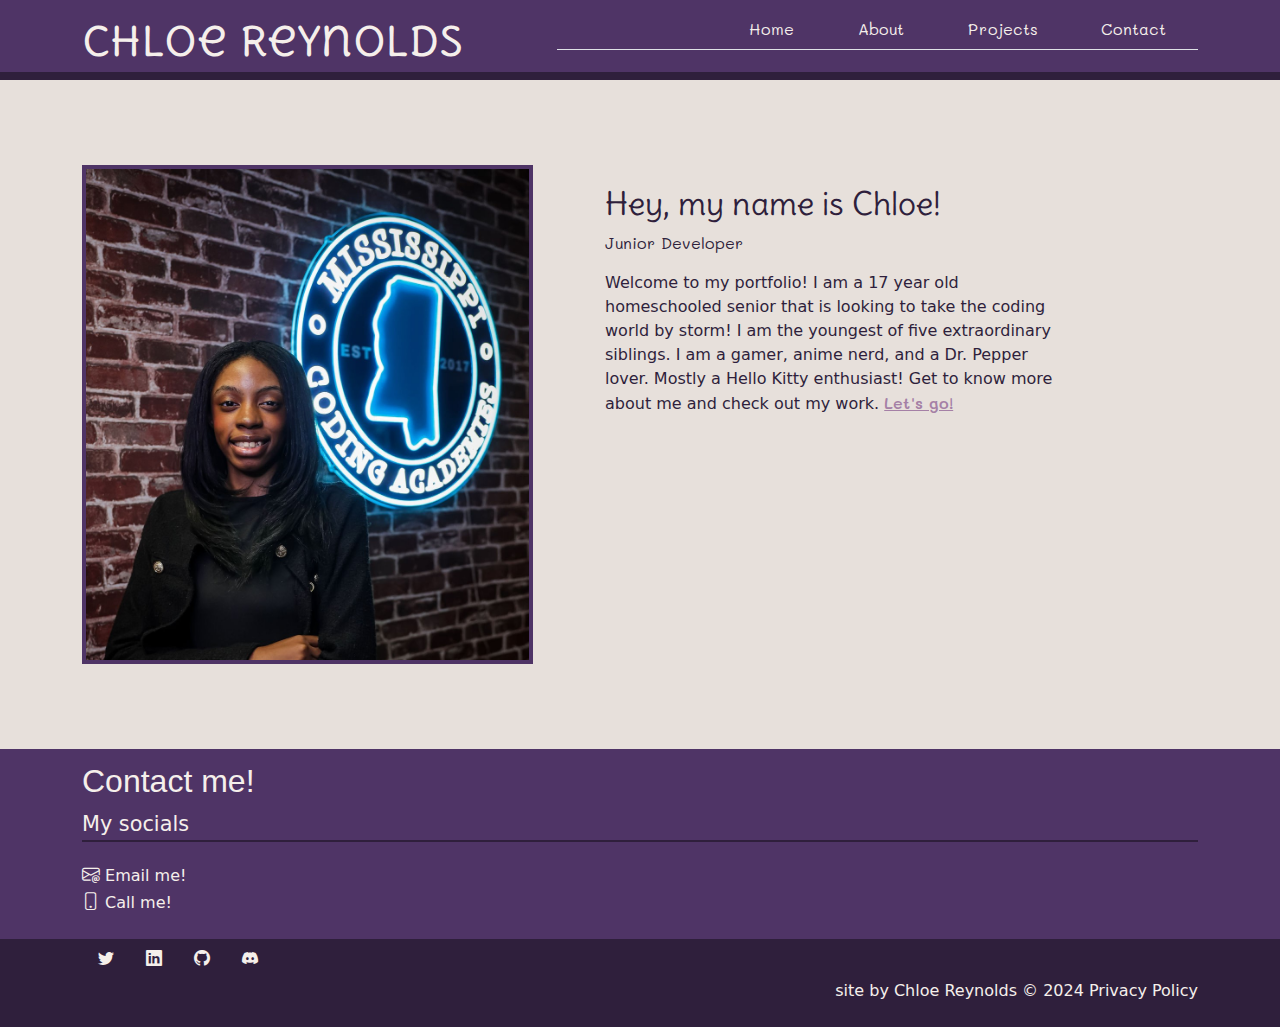
<file: index.html>
<!DOCTYPE html>
<html lang="en">
<head>
    <meta charset="UTF-8">
    <meta name="viewport" content="width=device-width, initial-scale=1.0">
    <link rel="preconnect" href="https://fonts.googleapis.com">
<link rel="preconnect" href="https://fonts.gstatic.com" crossorigin>
<link href="https://fonts.googleapis.com/css2?family=Delius&family=Delius+Unicase:wght@400;700&family=Mali:ital,wght@0,200;0,300;0,400;0,500;0,600;0,700;1,200;1,300;1,400;1,500;1,600;1,700&display=swap" rel="stylesheet">
    <link href="https://cdn.jsdelivr.net/npm/bootstrap@5.3.3/dist/css/bootstrap.min.css" rel="stylesheet" integrity="sha384-QWTKZyjpPEjISv5WaRU9OFeRpok6YctnYmDr5pNlyT2bRjXh0JMhjY6hW+ALEwIH" crossorigin="anonymous">
    <link rel="stylesheet" href="https://cdn.jsdelivr.net/npm/bootstrap-icons@1.11.3/font/bootstrap-icons.min.css">
    <link rel="stylesheet" href="css/style.css">
    <title>My Portfolio</title>
</head>
<body>
    <!-- header -->
    <header class="header" id="header">
        <section class="section" id="headerSection">
            <div class="container-fluid">
            <!-- mobile navbar -->
            <nav class="navbar navbar-expand-lg d-lg-none">
                    <a href="index.html" class="navbar-brand heading-hs1 text-capitalize">chloe reynolds</a>
                    <button
                    class="navbar-toggler button-icon" 
                    type="button" 
                    data-bs-toggle="collapse" 
                    data-bs-target="#navbarToggleID" 
                    aria-controls="navbarToggleID" 
                    aria-expanded="false" 
                    aria-label="Toggle navigation">
                        <span class="navbar-toggler-icon">
                            <span class="visually-hidden">button</span>
                        </span>
                    </button>
                    <div class="collapse navbar-collapse" id="navbarToggleID">
                        <div class="navbar-nav">
                            <a href="index.html" class="nav-link text-capitalize nav-text">home</a>
                            <a href="about.html" class="nav-link text-capitalize nav-text">about</a>
                            <a href="project.html" class="nav-link text-capitalize nav-text">projects</a>
                            <a href="#footerSection" class="nav-link text-capitalize nav-text">contacts</a>
                        </div>
                    </div>
                </div>
                </nav>
            </section>
            <section class="section" id="headerSection">
                <div class="container">
                    <div class="row">
                        <!-- laptop and larger devices display -->
                            <div class="col-lg-5 d-none d-lg-flex">
                                <a href="index.html" class="text-decoration-none">
                                    <h1 class="heading-hs1 pt-3  text-capitalize">chloe reynolds</h1>
                                </a>
                            </div>
                            <div class="col-lg-7">
                                <nav class="nav nav-tabs d-none d-lg-flex justify-content-lg-end pt-2">
                                    <a href="index.html" class="nav-link text-decoration-none text-capitalize nav-text">home</a>
                                    <a href="about.html" class="nav-link text-decoration-none text-capitalize nav-text">about</a>
                                    <a href="project.html" class="nav-link text-decoration-none text-capitalize nav-text">projects</a>
                                    <a href="#footerSection" class="nav-link text-decoration-none text-capitalize nav-text">contact</a>
                                </nav>
                            </div>
                    </div>
                </div>
            </section>
    </header>
    <!-- main -->
    <main class="main" id="main">
        <section class="section" id="homeSection">
            <div class="container">
                <div class="row">
                    <div class="col-md-5">
                        <div class="image-border">
                            <img src="images/chloe.jpeg" alt="me standing up with a glowing sign behind her saying 'mississippi coding academies' and smiling" class="img-fluid image-port w-100">
                        </div>
                    </div>
                    <div class="col-md-6">
                        <div class="main-introduction-box px-5">
                            <h2 class="introduction-header">Hey, my name is Chloe!</h2>
                            <p class="subheading-intro text-capitalize">junior developer</p>
                            <p class="intro-text">Welcome to my portfolio! I am a 17 year old homeschooled senior that is looking to take the coding world by storm! I am the youngest of five extraordinary siblings. I am a gamer, anime nerd, and a Dr. Pepper lover. Mostly a Hello Kitty enthusiast! Get to know more about me and check out my work. <a class="link-color link-underline-opacity-25 link-underline-opacity-100-hover" href="about.html">Let's go!</a>
                        </p>
                        </div>
                    </div>
                </div>
            </div>
        </section>
    </main>
<!-- footer -->
    <footer class="footer" id="footerSection">
        <section class="section pb-2" id="footerSection">
            <div class="container">
                    <p class="contact-header text-center text-md-start py-2">Contact me!</p>
                    <p class="social-subheading text-center text-md-start">My socials</p>
                    <div class="socials-box">
                        <ul class="socials list-unstyled text-center text-md-start">
                            <a href="mailto:chloreynolds07@gmail.com" class="email text-decoration-none">
                                <li class="social-list">
                                    <i class="bi bi-envelope-at icon-socials"></i>
                                    <span class="visually-hidden">email</span>
                                    Email me!
                                </li>
                            </a>
                            <a href="tel: 769-(487)-(5805)" class="phone-number text-decoration-none">
                                <li class="social-list">
                                    <i class="bi bi-phone icon-socials"></i>
                                    <span class="visually-hidden">phone number</span>
                                    Call me!
                                </li>
                            </a>
                        </ul>
                    </div>
                </div>
            </section>
                <section class="section pb-2" id="footerSection2">
                    <div class="container">
                        <nav class="nav justify-content-center justify-content-md-start">
                            <a href="https://x.com/chloreynolds07" class="nav-link twitter-link social-item" target="_blank">
                                <i class="bi bi-twitter"></i>
                                <span class="visually-hidden">twitter</span>
                            </a>
                            <a href="https://www.linkedin.com/in/chloe-reynolds-a33817331" class="nav-link linkedin-link social-item" target="_blank">
                                <i class="bi bi-linkedin"></i>
                                <span class="visually-hidden">linkedin</span>
                            </a>
                            <a href="https://github.com/chloereynolds07" class="nav-link github-link social-item" target="_blank">
                                <i class="bi bi-github"></i>
                                <span class="visually-hidden">github</span>
                            </a>
                            <a href="https://discordapp.com/users/1296514521694867478" class="nav-link discord-link social-item" target="_blank">
                                <i class="bi bi-discord"></i>
                                <span class="visually-hidden">discord</span>
                            </a>
                        </nav>
                    <p class="colophon text-center text-md-end colophon-text">site by Chloe Reynolds &copy; 2024 Privacy Policy</p>
                    </div>
                </section>
    </footer> 
</body>
<script src="https://cdn.jsdelivr.net/npm/bootstrap@5.3.3/dist/js/bootstrap.bundle.min.js" integrity="sha384-YvpcrYf0tY3lHB60NNkmXc5s9fDVZLESaAA55NDzOxhy9GkcIdslK1eN7N6jIeHz" crossorigin="anonymous"></script>
</html>
</file>
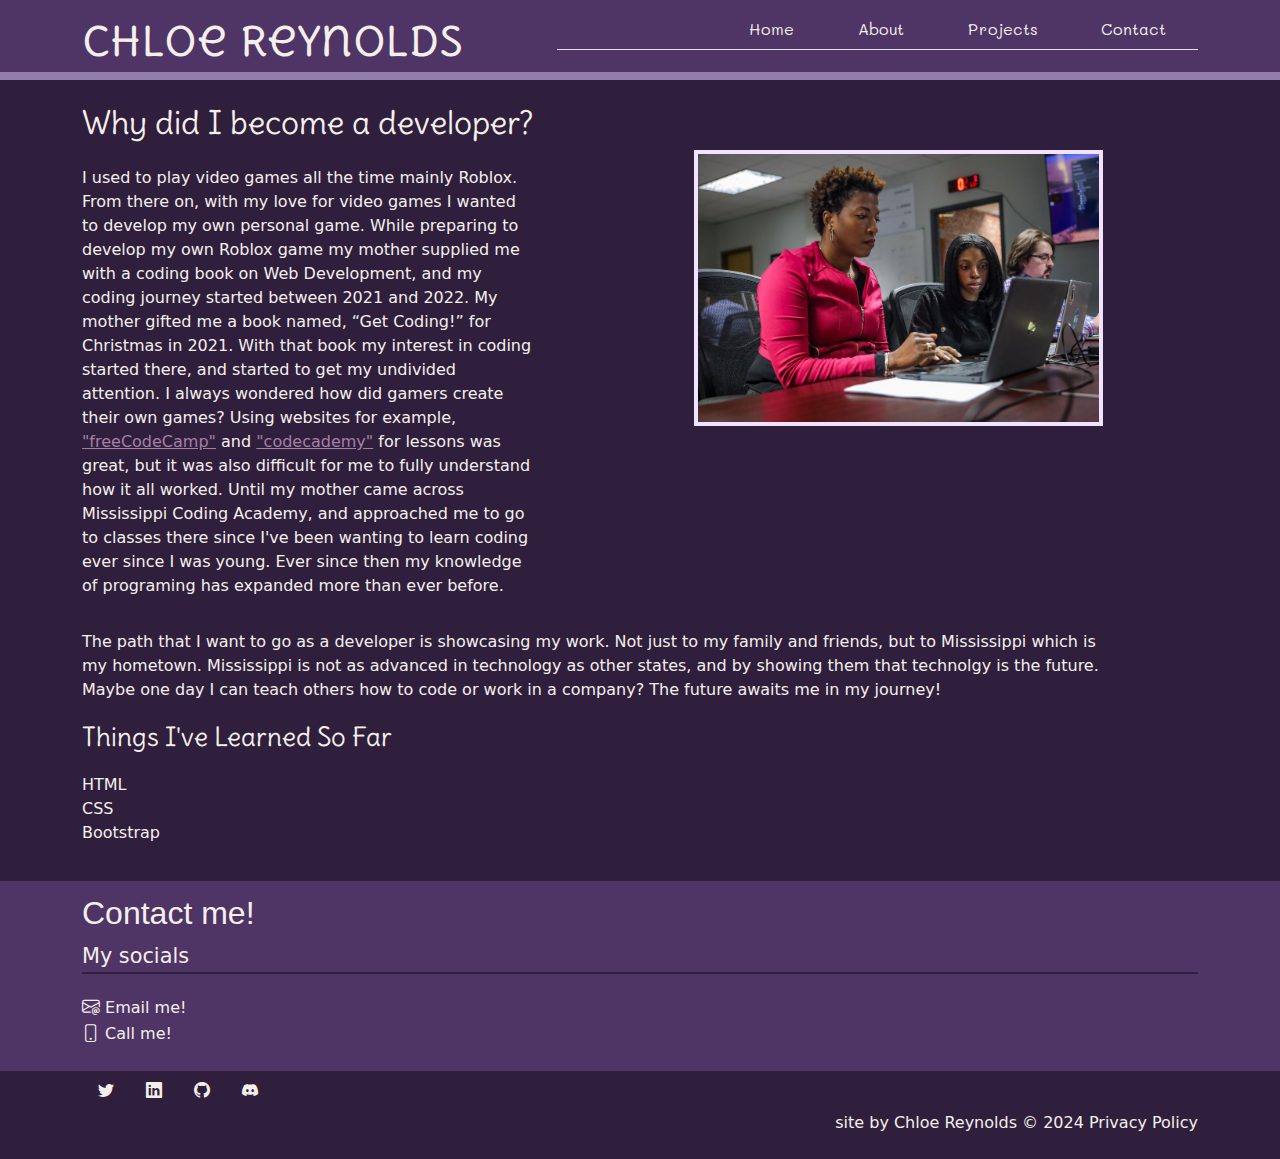
<file: about.html>
<!DOCTYPE html>
<html lang="en">
<head>
    <meta charset="UTF-8">
    <meta name="viewport" content="width=device-width, initial-scale=1.0">
    <link rel="preconnect" href="https://fonts.googleapis.com">
    <link rel="preconnect" href="https://fonts.gstatic.com" crossorigin>
    <link href="https://fonts.googleapis.com/css2?family=Delius&family=Delius+Unicase:wght@400;700&family=Mali:ital,wght@0,200;0,300;0,400;0,500;0,600;0,700;1,200;1,300;1,400;1,500;1,600;1,700&display=swap" rel="stylesheet">
    <link href="https://cdn.jsdelivr.net/npm/bootstrap@5.3.3/dist/css/bootstrap.min.css" rel="stylesheet" integrity="sha384-QWTKZyjpPEjISv5WaRU9OFeRpok6YctnYmDr5pNlyT2bRjXh0JMhjY6hW+ALEwIH" crossorigin="anonymous">
    <link rel="stylesheet" href="https://cdn.jsdelivr.net/npm/bootstrap-icons@1.11.3/font/bootstrap-icons.min.css">
    <link rel="stylesheet" href="css/style.css">
    <title>My Portfolio</title>
</head>
<body>
    <!-- header -->
    <header class="header" id="header">
        <section class="section" id="headerSection">
            <div class="container-fluid">
            <!-- mobile navbar -->
            <nav class="navbar d-lg-none">
                    <a href="index.html" class="navbar-brand heading-hs1 text-capitalize">chloe reynolds</a>
                    <button
                    class="navbar-toggler button-icon" 
                    type="button" 
                    data-bs-toggle="collapse" 
                    data-bs-target="#navbarToggleID" 
                    aria-controls="navbarToggleID" 
                    aria-expanded="false" 
                    aria-label="Toggle navigation">
                        <span class="navbar-toggler-icon">
                            <span class="visually-hidden">button</span>
                        </span>
                    </button>
                    <div class="collapse navbar-collapse" id="navbarToggleID">
                        <div class="navbar-nav">
                            <a href="index.html" class="nav-link text-capitalize nav-text">home</a>
                            <a href="about.html" class="nav-link text-capitalize nav-text">about</a>
                            <a href="project.html" class="nav-link text-capitalize nav-text">projects</a>
                            <a href="#footerSection" class="nav-link text-capitalize nav-text">contacts</a>
                        </div>
                    </div>
                </div>
                </nav>
            </section>
            <section class="section" id="headerSection">
                <div class="container">
                    <div class="row">
                        <!-- laptop and larger devices display -->
                            <div class="col-lg-5 d-none d-lg-flex">
                                <a href="index.html" class="text-decoration-none">
                                    <h1 class="heading-hs1 pt-3  text-capitalize">chloe reynolds</h1>
                                </a>
                            </div>
                            <div class="col-lg-7">
                                <nav class="nav nav-tabs d-none d-lg-flex justify-content-lg-end pt-2">
                                    <a href="index.html" class="nav-link text-decoration-none text-capitalize nav-text">home</a>
                                    <a href="about.html" class="nav-link text-decoration-none text-capitalize nav-text">about</a>
                                    <a href="project.html" class="nav-link text-decoration-none text-capitalize nav-text">projects</a>
                                    <a href="#footerSection" class="nav-link text-decoration-none text-capitalize nav-text">contact</a>
                                </nav>
                            </div>
                    </div>
                </div>
            </section>
    </header>
    <!-- main -->
    <main class="main" id="main">
        <section class="section" id="aboutSection">
            <div class="container">
                    <h2 class="about-header pt-1 text-center text-lg-start">Why did I become a developer?</h2>
                <div class="row">
                    <div class="col-md-5 pt-3">
                        <p class="about-text">I used to play video games all the time mainly Roblox. From there on, with my love for video games I wanted to develop my own personal game. While preparing to develop my own Roblox game my mother supplied me with a coding book on Web Development, and my coding journey started between 2021 and 2022. My mother gifted me a book named, “Get Coding!” for Christmas in 2021. With that book my interest in coding started there, and started to get my undivided attention. I always wondered how did gamers create their own games? Using websites for example, <a href="https://www.freecodecamp.org/" class="about-text-link link-underline-opacity-25 link-underline-opacity-100-hover" target="_blank">"freeCodeCamp"</a> and <a href="https://www.codecademy.com" class="about-text-link link-underline-opacity-25 link-underline-opacity-100-hover" target="_blank">"codecademy"</a> for lessons was great, but it was also difficult for me to fully understand how it all worked. Until my mother came across Mississippi Coding Academy, and approached me to go to classes there since I've been wanting to learn coding ever since I was young. Ever since then my knowledge of programing has expanded more than ever before.</p>
                    </div>
                    <div class="col-md-6">
                        <img src="images/chloe2.jpeg" alt="two women and a man sitting together at a table looking down at their computers" class="aboutme-img img-fluid w-75 mx-auto d-block float-lg-end">
                    </div>               
                </div>
                <section class="section" id="aboutSection2">
                    <div class="col-md-11">
                        <p class="about-text pt-3">The path that I want to go as a developer is showcasing my work. Not just to my family and friends, but to Mississippi which is my hometown. Mississippi is not as advanced in technology as other states, and by showing them that technolgy is the future. Maybe one day I can teach others how to code or work in a company? The future awaits me in my journey!</p>
                    </div>
                    <div class="col-md-7">
                        <p class="about-text justify-content-lg-end"></p>
                    </div>
                    <p class="about-list-header text-center text-md-start">Things I've Learned So Far</p>
                    <ul class="about-list text-center text-md-start list-unstyled">
                        <li class="about-list-item">HTML</li>
                        <li class="about-list-item">CSS</li>
                        <li class="about-list-item">Bootstrap</li>
                    </ul>
                </section>
            </div>
        </section>
    </main>
<!-- footer -->
<footer class="footer" id="footerSection">
    <section class="section pb-2" id="footerSection">
        <div class="container">
                <p class="contact-header text-center text-md-start py-2">Contact me!</p>
                <p class="social-subheading text-center text-md-start">My socials</p>
                <div class="socials-box">
                    <ul class="socials list-unstyled text-center text-md-start">
                        <a href="mailto:chloreynolds07@gmail.com" class="email text-decoration-none">
                            <li class="social-list">
                                <i class="bi bi-envelope-at icon-socials"></i>
                                <span class="visually-hidden">email</span>
                                Email me!
                            </li>
                        </a>
                        <a href="tel: 769-(487)-(5805)" class="phone-number text-decoration-none">
                            <li class="social-list">
                                <i class="bi bi-phone icon-socials"></i>
                                <span class="visually-hidden">phone number</span>
                                Call me!
                            </li>
                        </a>
                    </ul>
                </div>
            </div>
        </section>
            <section class="section pb-2" id="footerSection2">
                <div class="container">
                    <nav class="nav justify-content-center justify-content-md-start">
                        <a href="https://x.com/chloreynolds07" class="nav-link twitter-link social-item" target="_blank">
                            <i class="bi bi-twitter"></i>
                            <span class="visually-hidden">twitter</span>
                        </a>
                        <a href="https://www.linkedin.com/in/chloe-reynolds-a33817331" class="nav-link linkedin-link social-item" target="_blank">
                            <i class="bi bi-linkedin"></i>
                            <span class="visually-hidden">linkedin</span>
                        </a>
                        <a href="https://github.com/chloereynolds07" class="nav-link github-link social-item" target="_blank">
                            <i class="bi bi-github"></i>
                            <span class="visually-hidden">github</span>
                        </a>
                        <a href="https://discordapp.com/users/1296514521694867478" class="nav-link discord-link social-item" target="_blank">
                            <i class="bi bi-discord"></i>
                            <span class="visually-hidden">discord</span>
                        </a>
                    </nav>
                <p class="colophon text-center text-md-end colophon-text">site by Chloe Reynolds &copy; 2024 Privacy Policy</p>
                </div>
            </section>
</footer> 
</body>
<script src="https://cdn.jsdelivr.net/npm/bootstrap@5.3.3/dist/js/bootstrap.bundle.min.js" integrity="sha384-YvpcrYf0tY3lHB60NNkmXc5s9fDVZLESaAA55NDzOxhy9GkcIdslK1eN7N6jIeHz" crossorigin="anonymous"></script>
</html>
</file>
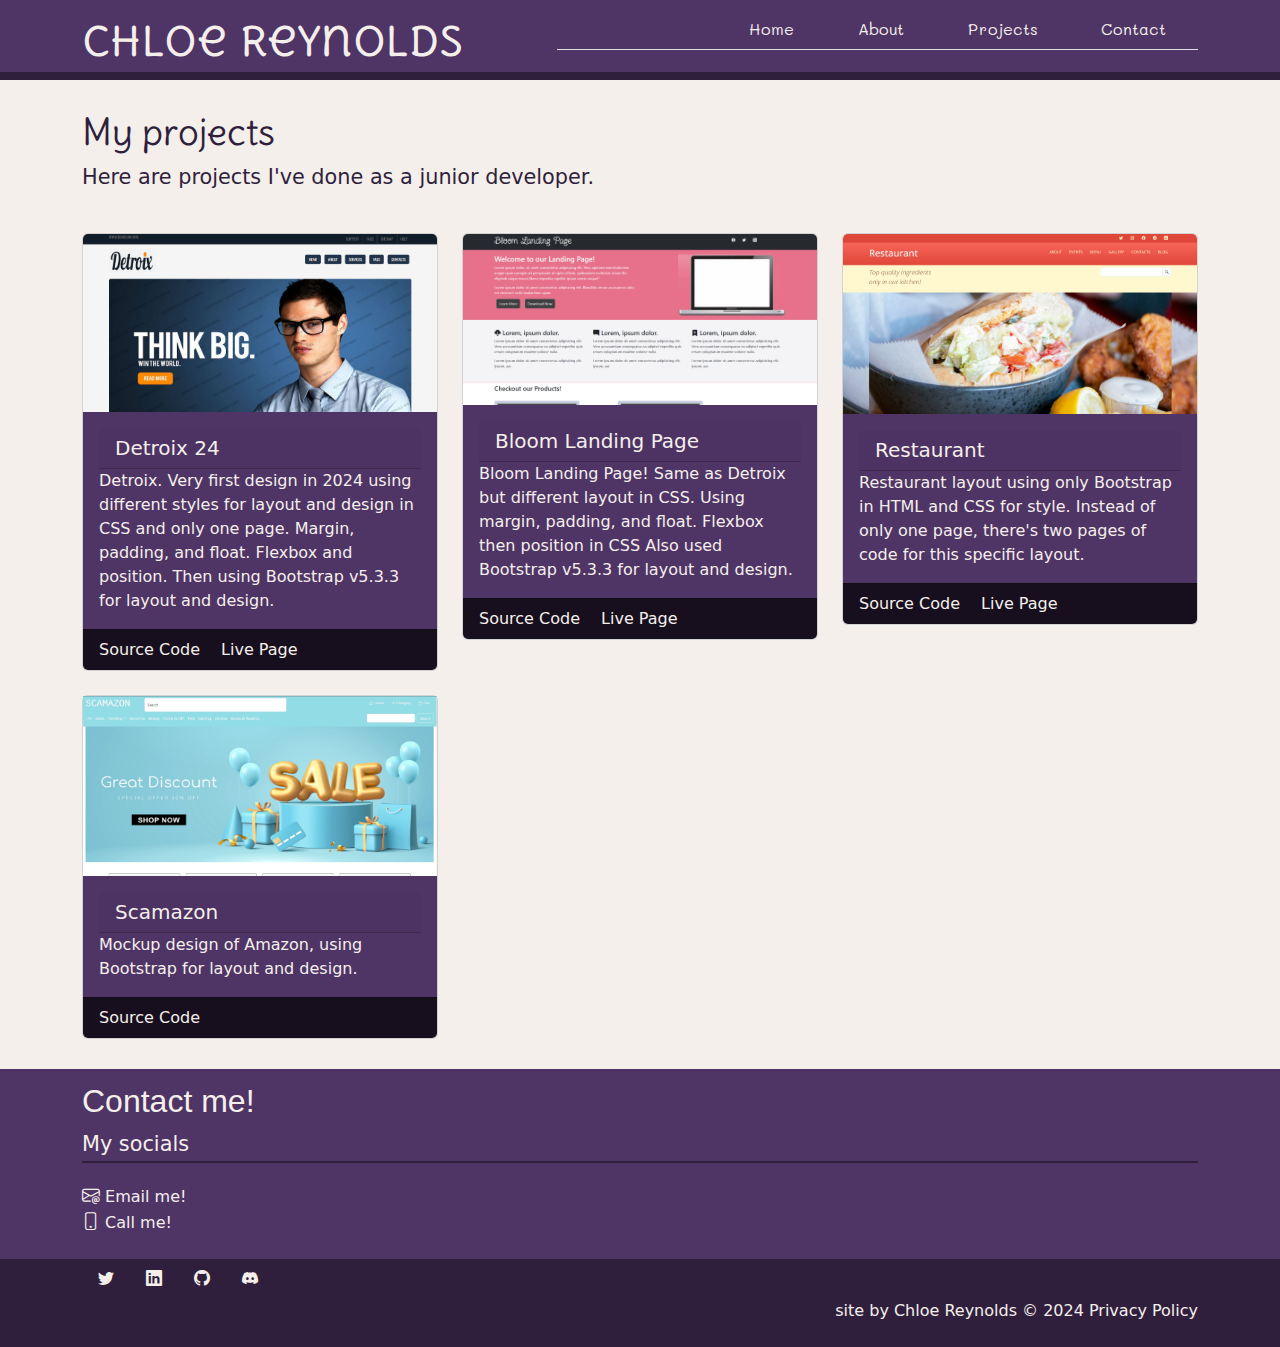
<file: project.html>
<!DOCTYPE html>
<html lang="en">
<head>
    <meta charset="UTF-8">
    <meta name="viewport" content="width=device-width, initial-scale=1.0">
    <link rel="preconnect" href="https://fonts.googleapis.com">
<link rel="preconnect" href="https://fonts.gstatic.com" crossorigin>
<link href="https://fonts.googleapis.com/css2?family=Delius&family=Delius+Unicase:wght@400;700&family=Mali:ital,wght@0,200;0,300;0,400;0,500;0,600;0,700;1,200;1,300;1,400;1,500;1,600;1,700&display=swap" rel="stylesheet">
    <link href="https://cdn.jsdelivr.net/npm/bootstrap@5.3.3/dist/css/bootstrap.min.css" rel="stylesheet" integrity="sha384-QWTKZyjpPEjISv5WaRU9OFeRpok6YctnYmDr5pNlyT2bRjXh0JMhjY6hW+ALEwIH" crossorigin="anonymous">
    <link rel="stylesheet" href="https://cdn.jsdelivr.net/npm/bootstrap-icons@1.11.3/font/bootstrap-icons.min.css">
    <link rel="stylesheet" href="css/style.css">
    <title>My Portfolio</title>
</head>
<body>
    <!-- header -->
    <header class="header" id="header">
        <section class="section" id="headerSection">
            <div class="container-fluid">
            <!-- mobile navbar -->
            <nav class="navbar navbar-expand-lg d-lg-none">
                    <a href="index.html" class="navbar-brand heading-hs1 text-capitalize">chloe reynolds</a>
                    <button
                    class="navbar-toggler button-icon" 
                    type="button" 
                    data-bs-toggle="collapse" 
                    data-bs-target="#navbarToggleID" 
                    aria-controls="navbarToggleID" 
                    aria-expanded="false" 
                    aria-label="Toggle navigation">
                        <span class="navbar-toggler-icon">
                            <span class="visually-hidden">button</span>
                        </span>
                    </button>
                    <div class="collapse navbar-collapse" id="navbarToggleID">
                        <div class="navbar-nav">
                            <a href="index.html" class="nav-link text-capitalize nav-text">home</a>
                            <a href="about.html" class="nav-link text-capitalize nav-text">about</a>
                            <a href="project.html" class="nav-link text-capitalize nav-text">projects</a>
                            <a href="#footerSection" class="nav-link text-capitalize nav-text">contacts</a>
                        </div>
                    </div>
                </div>
                </nav>
            </section>
            <section class="section" id="headerSection">
                <div class="container">
                    <div class="row">
                        <!-- laptop and larger devices display -->
                            <div class="col-lg-5 d-none d-lg-flex">
                                <a href="index.html" class="text-decoration-none">
                                    <h1 class="heading-hs1 pt-3  text-capitalize">chloe reynolds</h1>
                                </a>
                            </div>
                            <div class="col-lg-7">
                                <nav class="nav nav-tabs d-none d-lg-flex justify-content-lg-end pt-2">
                                    <a href="index.html" class="nav-link text-decoration-none text-capitalize nav-text">home</a>
                                    <a href="about.html" class="nav-link text-decoration-none text-capitalize nav-text">about</a>
                                    <a href="project.html" class="nav-link text-decoration-none text-capitalize nav-text">projects</a>
                                    <a href="#footerSection" class="nav-link text-decoration-none text-capitalize nav-text">contact</a>
                                </nav>
                            </div>
                        </div>
                    </div>
                </section>
    </header>
    <main class="main" id="main">
    <section class="section" id="projectSection">
        <div class="container">
            <h2 class="project-header">My projects</h2>
            <p class="project-subheader">Here are projects I've done as a junior developer.</p>
            <div class="row">
                <div class="col-md-4 g-4">
                    <div class="card">
                        <img src="images/detroix.png" class="card-img-top image-fluid w-100" alt="a visual of a website of a company with a boy with dark hair and glasses in the image" />
                        <div class="card-body card-bodycolor">
                            <h5 class="card-header text-capitalize card-header-color">detroix 24</h5>
                            <div class="card-text cardtext-color"> Detroix. Very first design in 2024 using different styles for layout and design in CSS and only one page. Margin, padding, and float. Flexbox and position. Then using Bootstrap v5.3.3 for layout and design.</div>
                        </div>
                            <div class="card-footer cardfooter-color">
                                <a href="https://github.com/chloereynolds07/detroixbs" class="card-link text-decoration-none cardlink-color" target="_blank">Source Code</a>
                                <a href="https://chloereynolds07.github.io/detroixbs/" class="card-link text-decoration-none cardlink-color" target="_blank">Live Page</a>
                            </div>
                    </div>
                </div>
                <div class="col-md-4 g-4">
                    <div class="card">
                        <img src="images/bloom.png" class="card-img-top image-fluid w-100" alt="a visual of a website layout named Bloom Landing Page" />
                        <div class="card-body card-bodycolor">
                        <h5 class="card-header text-capitalize card-header-color">bloom landing page</h5>
                        <div class="card-text cardtext-color">Bloom Landing Page! Same as Detroix but different layout in CSS. Using margin, padding, and float. Flexbox then position in CSS Also used Bootstrap v5.3.3 for layout and design.</div>
                    </div>
                        <div class="card-footer cardfooter-color">
                            <a href="https://github.com/chloereynolds07/bloombs" class="card-link text-decoration-none cardlink-color" target="_blank">Source Code</a>
                            <a href="https://chloereynolds07.github.io/bloombs/" class="card-link text-decoration-none cardlink-color" target="_blank">Live Page</a>
                        </div>
                    </div>
                </div>
                <div class="col-md-4 g-4">
                    <div class="card">
                        <img src="images/restaurant.png" class="card-img-top image-fluid w-100 bloom-img" alt="" />
                        <div class="card-body card-bodycolor">
                        <h5 class="card-header text-capitalize card-header-color">restaurant</h5>
                        <div class="card-text cardtext-color">Restaurant layout using only Bootstrap in HTML and CSS for style. Instead of only one page, there's two pages of code for this specific layout. </div>
                    </div>
                        <div class="card-footer cardfooter-color">
                            <a href="https://github.com/chloereynolds07/restaurant24" class="card-link text-decoration-none cardlink-color pt-2" target="_blank">Source Code</a>
                            <a href="https://chloereynolds07.github.io/restaurant24/" class="card-link text-decoration-none cardlink-color" target="_blank">Live Page</a>
                        </div>
                    </div>
                </div>
                <div class="col-md-4 g-4">
                    <div class="card">
                        <img src="images/scamazon.png" alt="card-img-top image-fluid w-100 scamazon-img" alt="" />
                        <div class="card-body card-bodycolor">
                            <h5 class="card-header text-capitalize card-header-color">scamazon</h5>
                            <div class="card-text cardtext-color">Mockup design of Amazon, using Bootstrap for layout and design.</div>
                        </div>
                        <div class="card-footer cardfooter-color">
                            <a href="https://github.com/chloereynolds07/scamazon" class="card-link text-decoration-none cardlink-color" target="_blank">Source Code</a>
                        </div>
                    </div>
                </div>
            </div>
        </div>
    </section>
</main>
<!-- footer -->
<footer class="footer" id="footerSection">
    <section class="section pb-2" id="footerSection">
        <div class="container">
                <p class="contact-header text-center text-md-start py-2">Contact me!</p>
                <p class="social-subheading text-center text-md-start">My socials</p>
                <div class="socials-box">
                    <ul class="socials list-unstyled text-center text-md-start">
                        <a href="mailto:chloreynolds07@gmail.com" class="email text-decoration-none">
                            <li class="social-list">
                                <i class="bi bi-envelope-at icon-socials"></i>
                                <span class="visually-hidden">email</span>
                                Email me!
                            </li>
                        </a>
                        <a href=" tel:769-(487)-(5805)" class="phone-number text-decoration-none">
                            <li class="social-list">
                                <i class="bi bi-phone icon-socials"></i>
                                <span class="visually-hidden">phone number</span>
                                Call me!
                            </li>
                        </a>
                    </ul>
                </div>
            </div>
        </section>
            <section class="section pb-2" id="footerSection2">
                <div class="container">
                    <nav class="nav justify-content-center justify-content-md-start">
                        <a href="https://x.com/chloreynolds07" class="nav-link twitter-link social-item" target="_blank">
                            <i class="bi bi-twitter"></i>
                            <span class="visually-hidden">twitter</span>
                        </a>
                        <a href="https://www.linkedin.com/in/chloe-reynolds-a33817331" class="nav-link linkedin-link social-item" target="_blank">
                            <i class="bi bi-linkedin"></i>
                            <span class="visually-hidden">linkedin</span>
                        </a>
                        <a href="https://github.com/chloereynolds07" class="nav-link github-link social-item" target="_blank">
                            <i class="bi bi-github"></i>
                            <span class="visually-hidden">github</span>
                        </a>
                        <a href="https://discordapp.com/users/1296514521694867478" class="nav-link discord-link social-item" target="_blank">
                            <i class="bi bi-discord"></i>
                            <span class="visually-hidden">discord</span>
                        </a>
                    </nav>
                <p class="colophon text-center text-md-end colophon-text">site by Chloe Reynolds &copy; 2024 Privacy Policy</p>
                </div>
            </section>
</footer> 
</body>
<script src="https://cdn.jsdelivr.net/npm/bootstrap@5.3.3/dist/js/bootstrap.bundle.min.js" integrity="sha384-YvpcrYf0tY3lHB60NNkmXc5s9fDVZLESaAA55NDzOxhy9GkcIdslK1eN7N6jIeHz" crossorigin="anonymous"></script>
</html>
</file>
<file: css/style.css>
* {box-sizing: border-box;}

:root{
    --header: "Delius Unicase", sans-serif;
    --font1: "Delius", sans-serif;
    --font2: "Mali", sans-serif;
    --beige: #f5efeb;
    --beige2: #e7e0db;
    --black: #000;
    /* fairy rosette */
    --evenmorepurple: #170f1e;
    --darkestpurple: #2f1f3c;
    --darkpurple: #4f3466;
    --lightpurple: #947cac;
    --warmpurple: #a580a6;
    --palepurple: #F1E2FF;
    --coolgray: #d2c9d4;
    --stripe: repeating-linear-gradient(
        to right,
        #2f1f3c,
        #2f1f3c 50px,
        #170f1e 50px,
        #170f1e 80px
    );
}

body {
    margin: 0;
    padding: 0;
}

/* header section */

#header {
    background-color: var(--darkpurple);
}

.heading-hs1 {
    font-family: var(--header);
    color: var(--beige);
}


/* navs */

.nav-text {
    color: var(--beige);
    margin: 0 15px;
    font-family: var(--font2);
}

.nav-text:hover {
    color: var(--palepurple);
    transition-duration: 0.5s;
}


/* home section */

#homeSection {
    padding: 85px 0;
    background-color: var(--beige2);
    border-top: 8px solid var(--darkestpurple);
}

.image-border {
    border: 4px solid var(--darkpurple);
}

.main-introduction-box {
    padding: 20px 0px;
}

.introduction-header {
    font-family: var(--font1);
    color: var(--darkestpurple);
}

.intro-text {
    color: var(--darkestpurple);
}

.subheading-intro {
    font-family: var(--font2);
    color: var(--darkestpurple);
}

/* link */

.link-color {
    color: var(--warmpurple);
    font-family: var(--font2);
    font-weight: 600;
}

.link-color:hover {
    color: var(--darkpurple);
    transition-duration: 0.3s;
}

/* about section */

#aboutSection {
    padding: 20px 0;
    background-color: var(--darkestpurple);
    border-top: 8px solid var(--lightpurple);
}

.about-header, .about-list-header{
    font-family: var(--font1);
    /* font-size: 1.8rem; */
    color: var(--beige);
}

.about-list-item {
    color: var(--beige);
}

.about-text {
    color: var(--beige);
}

.about-text-link {
    color: var(--warmpurple);
}

.about-text-link:hover {
    color: var(--palepurple);
    transition: 0.3s;
}

.aboutme-img {
    border: 4px solid var(--palepurple);
}

.about-list-header {
    font-size: 1.6rem;
}

/* projects section */

#projectSection {
    padding: 30px 0px;
    background-color: var(--beige);
    border-top: 8px solid var(--darkestpurple);
}

.project-header {
    font-family: var(--font1);
    color: var(--darkestpurple);
    font-size: 2.3rem;
}

.project-subheader {
    color: var(--darkestpurple);
    font-size: 1.3rem;
}

.card-header-color, .cardtext-color {
    color: var(--beige);
}

.card-bodycolor {
    background-color: var(--darkpurple);
}

.cardfooter-color {
    background-color: var(--evenmorepurple);
}

.cardlink-color {
    color: var(--beige);
}

.cardlink-color:hover {
    color:var(--palepurple);
    transition-duration: 0.4s;
}

/* footer section */

#footerSection {
    background-color: var(--darkpurple);
}

#footerSection2 {
    background-color: var(--darkestpurple);
}

/* footer heading and subheading */

.contact-header {
    font-size: 2rem;
    color: var(--beige);
    font-family: sans-serif;
}

.social-subheading {
    font-size: 1.3rem;
    margin: -20px 0 20px 0;
    color: var(--beige);
    border-bottom: 2px solid var(--darkestpurple);
}

.email, .phone-number {
    color: var(--beige);
}

.email:hover, .phone-number:hover {
    color: var(--palepurple);
    transition-duration: 0.3s;
}

/* social section */

.icon-socials {
    font-size: 1.1rem;
    color: var(--beige);
}

.socials {
    color: var(--beige);
}

.social-item {
    color: var(--beige);
}

.social-item:hover {
    color: var(--palepurple);
}

.colophon-text {
    color: var(--beige);
}
</file>
